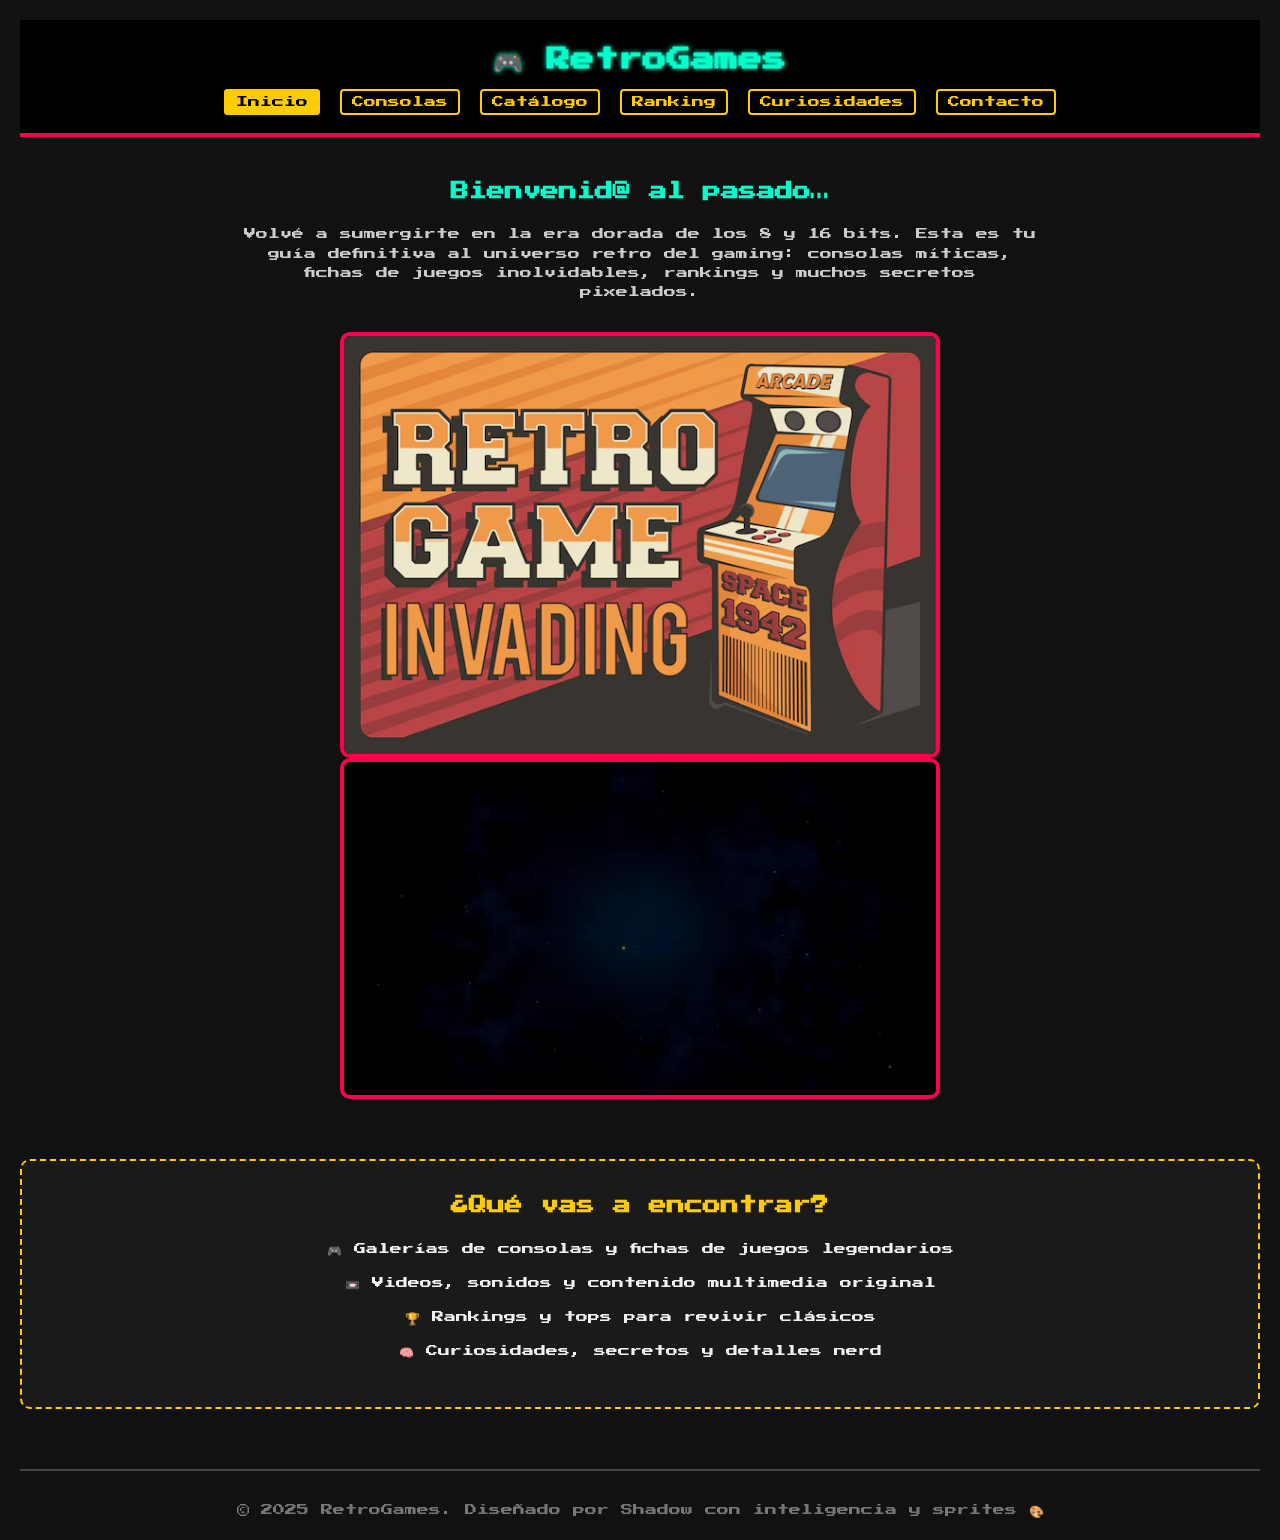
<file: Proyecto Final- juegos retro/index.html>
<!DOCTYPE html>
<html lang="es">
<head>
  <meta charset="UTF-8" />
  <meta name="viewport" content="width=device-width, initial-scale=1.0"/>
  <title>RetroGames – Catálogo de Videojuegos</title>
  <link rel="stylesheet" href="styles/main.css" />
  <link rel="preconnect" href="https://fonts.googleapis.com">
  <link href="https://fonts.googleapis.com/css2?family=Press+Start+2P&display=swap" rel="stylesheet">
</head>
<body>
  <!-- HEADER -->
  <header>
    <h1 class="titulo-retro">🎮 RetroGames</h1>
    <nav class="nav-principal">
      <ul>
        <li><a href="index.html" aria-current="page">Inicio</a></li>
        <li><a href="consolas.html">Consolas</a></li>
        <li><a href="catalogo.html">Catálogo</a></li>
        <li><a href="ranking.html">Ranking</a></li>
        <li><a href="curiosidades.html">Curiosidades</a></li>
        <li><a href="contacto.html">Contacto</a></li>
      </ul>
    </nav>
  </header>

  <!-- CONTENIDO PRINCIPAL -->
  <main>
    <section class="intro">
      <h2>Bienvenid@ al pasado…</h2>
      <p>
        Volvé a sumergirte en la era dorada de los 8 y 16 bits. Esta es tu guía definitiva al universo retro del gaming:
        consolas míticas, fichas de juegos inolvidables, rankings y muchos secretos pixelados.
      </p>
      <img src="assets/Banner con arte de videojuegos retro.avif" alt="Banner con arte de videojuegos retro" class="banner-home">
      <video class="banner-home" autoplay muted loop playsinline >
        <source src="assets/intro-sin-texto.mp4" type="video/mp4"/>
      </video>
    </section>
    <section class="galeria-preview">
      <h2>¿Qué vas a encontrar?</h2>
      <ul>
        <li>🎮 Galerías de consolas y fichas de juegos legendarios</li>
        <li>📼 Videos, sonidos y contenido multimedia original</li>
        <li>🏆 Rankings y tops para revivir clásicos</li>
        <li>🧠 Curiosidades, secretos y detalles nerd</li>
      </ul>
    </section>
  </main>

  <!-- FOOTER -->
  <footer>
    <p>&copy; 2025 RetroGames. Diseñado por Shadow con inteligencia y sprites 🎨</p>
  </footer>
</body>
</html>
</file>
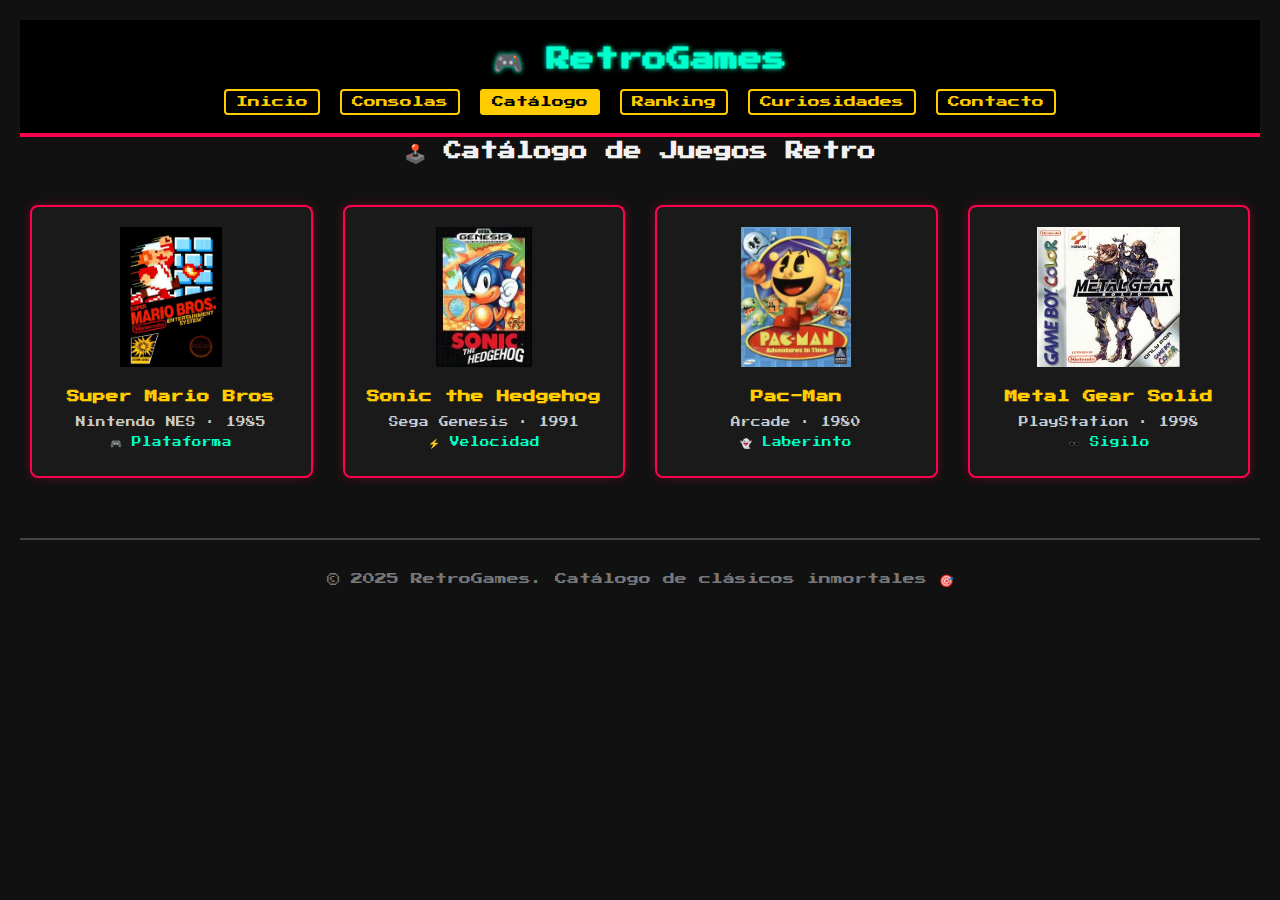
<file: Proyecto Final- juegos retro/catalogo.html>
<!DOCTYPE html>
<html lang="es">
<head>
  <meta charset="UTF-8" />
  <meta name="viewport" content="width=device-width, initial-scale=1.0"/>
  <title>Catálogo de Juegos – RetroGames</title>
  <link rel="stylesheet" href="styles/main.css" />
  <link href="https://fonts.googleapis.com/css2?family=Press+Start+2P&display=swap" rel="stylesheet" />
</head>
<body>
  <!-- HEADER -->
  <header>
    <h1 class="titulo-retro">🎮 RetroGames</h1>
    <nav class="nav-principal">
      <ul>
        <li><a href="index.html">Inicio</a></li>
        <li><a href="consolas.html">Consolas</a></li>
        <li><a href="catalogo.html" aria-current="page">Catálogo</a></li>
        <li><a href="ranking.html">Ranking</a></li>
        <li><a href="curiosidades.html">Curiosidades</a></li>
        <li><a href="contacto.html">Contacto</a></li>
      </ul>
    </nav>
  </header>

  <!-- CONTENIDO -->
  <main>
    <h2>🕹️ Catálogo de Juegos Retro</h2>

    <section class="catalogo-juegos">
      <article class="juego-card">
        <img src="assets/supermariobros.webp" alt="Super Mario Bros" />
        <h3>Super Mario Bros</h3>
        <p>Nintendo NES · 1985</p>
        <p class="genero">🎮 Plataforma</p>
      </article>

      <article class="juego-card">
        <img src="assets/sonicthehedgehog.webp" alt="Sonic the Hedgehog" />
        <h3>Sonic the Hedgehog</h3>
        <p>Sega Genesis · 1991</p>
        <p class="genero">⚡ Velocidad</p>
      </article>

      <article class="juego-card">
        <img src="assets/Pac-Man-.jpg" alt="Pac-Man" />
        <h3>Pac-Man</h3>
        <p>Arcade · 1980</p>
        <p class="genero">👻 Laberinto</p>
      </article>

      <article class="juego-card">
        <img src="assets/Metal-Gear-Solid-Game-Boy.jpg" alt="Metal Gear Solid" />
        <h3>Metal Gear Solid</h3>
        <p>PlayStation · 1998</p>
        <p class="genero">🕶️ Sigilo</p>
      </article>
    </section>
  </main>

  <!-- FOOTER -->
  <footer>
    <p>&copy; 2025 RetroGames. Catálogo de clásicos inmortales 🎯</p>
  </footer>
</body>
</html>
</file>
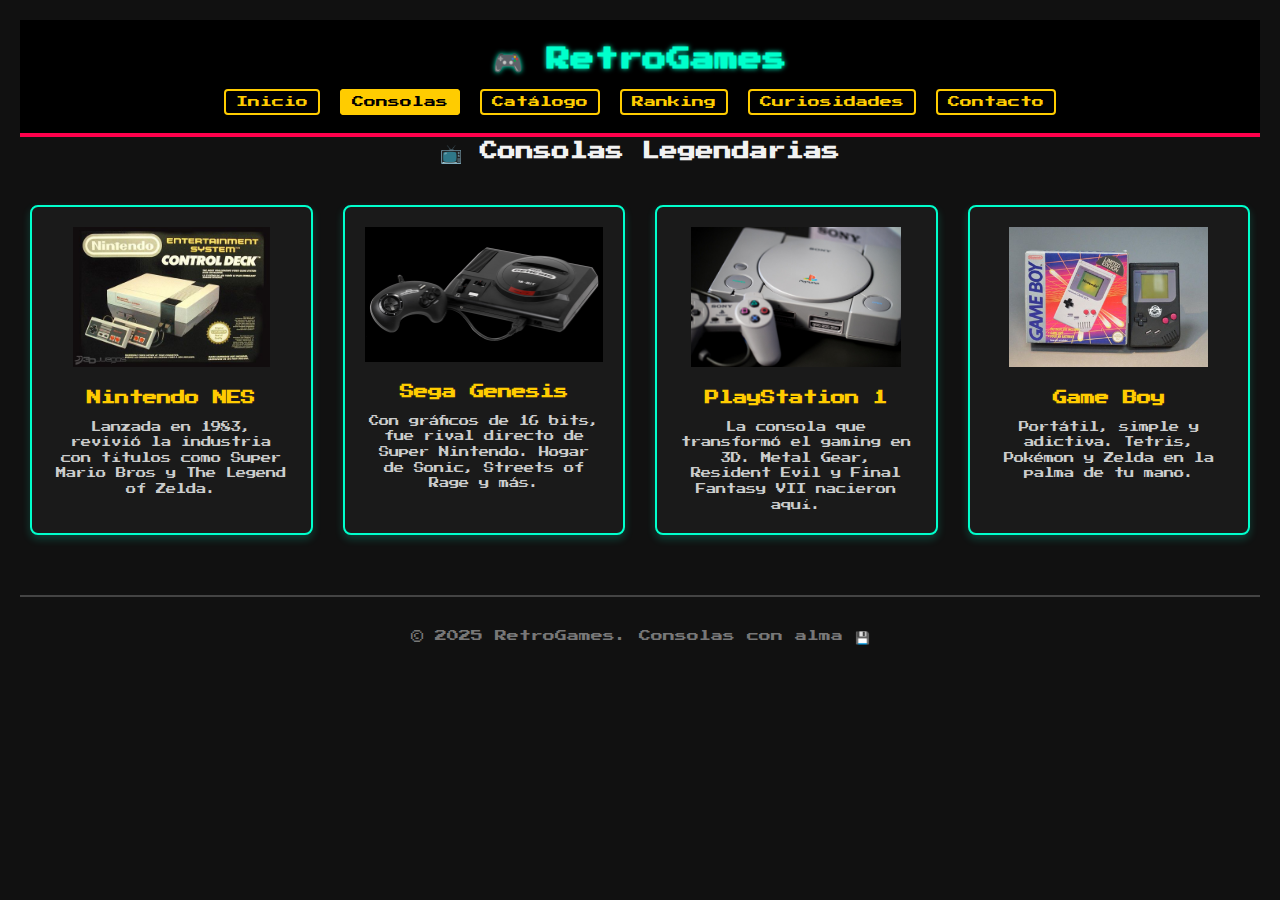
<file: Proyecto Final- juegos retro/consolas.html>
<!DOCTYPE html>
<html lang="es">
<head>
  <meta charset="UTF-8" />
  <meta name="viewport" content="width=device-width, initial-scale=1.0" />
  <title>Consolas Retro – RetroGames</title>
  <link rel="stylesheet" href="styles/main.css" />
  <link href="https://fonts.googleapis.com/css2?family=Press+Start+2P&display=swap" rel="stylesheet" />
</head>
<body>
  <!-- HEADER -->
  <header>
    <h1 class="titulo-retro">🎮 RetroGames</h1>
    <nav class="nav-principal">
      <ul>
        <li><a href="index.html">Inicio</a></li>
        <li><a href="consolas.html" aria-current="page">Consolas</a></li>
        <li><a href="catalogo.html">Catálogo</a></li>
        <li><a href="ranking.html">Ranking</a></li>
        <li><a href="curiosidades.html">Curiosidades</a></li>
        <li><a href="contacto.html">Contacto</a></li>
      </ul>
    </nav>
  </header>

  <!-- CONTENIDO -->
  <main>
    <h2>📺 Consolas Legendarias</h2>

    <section class="galeria-consolas">
      <article class="card-consola">
        <img src="assets/nintendo etertainment system.jpeg" alt="Nintendo Entertainment System" />
        <h3>Nintendo NES</h3>
        <p>Lanzada en 1983, revivió la industria con títulos como Super Mario Bros y The Legend of Zelda.</p>
      </article>

      <article class="card-consola">
        <img src="assets/sega-genecisR.jpeg" alt="Sega Genesis" />
        <h3>Sega Genesis</h3>
        <p>Con gráficos de 16 bits, fue rival directo de Super Nintendo. Hogar de Sonic, Streets of Rage y más.</p>
      </article>

      <article class="card-consola">
        <img src="assets/playstation-1.jpg" alt="Sony PlayStation" />
        <h3>PlayStation 1</h3>
        <p>La consola que transformó el gaming en 3D. Metal Gear, Resident Evil y Final Fantasy VII nacieron aquí.</p>
      </article>

      <article class="card-consola">
        <img src="assets/nintendo-gameboy.png" alt="Nintendo Game Boy" />
        <h3>Game Boy</h3>
        <p>Portátil, simple y adictiva. Tetris, Pokémon y Zelda en la palma de tu mano.</p>
      </article>
    </section>
  </main>

  <!-- FOOTER -->
  <footer>
    <p>&copy; 2025 RetroGames. Consolas con alma 💾</p>
  </footer>
</body>
</html>
</file>
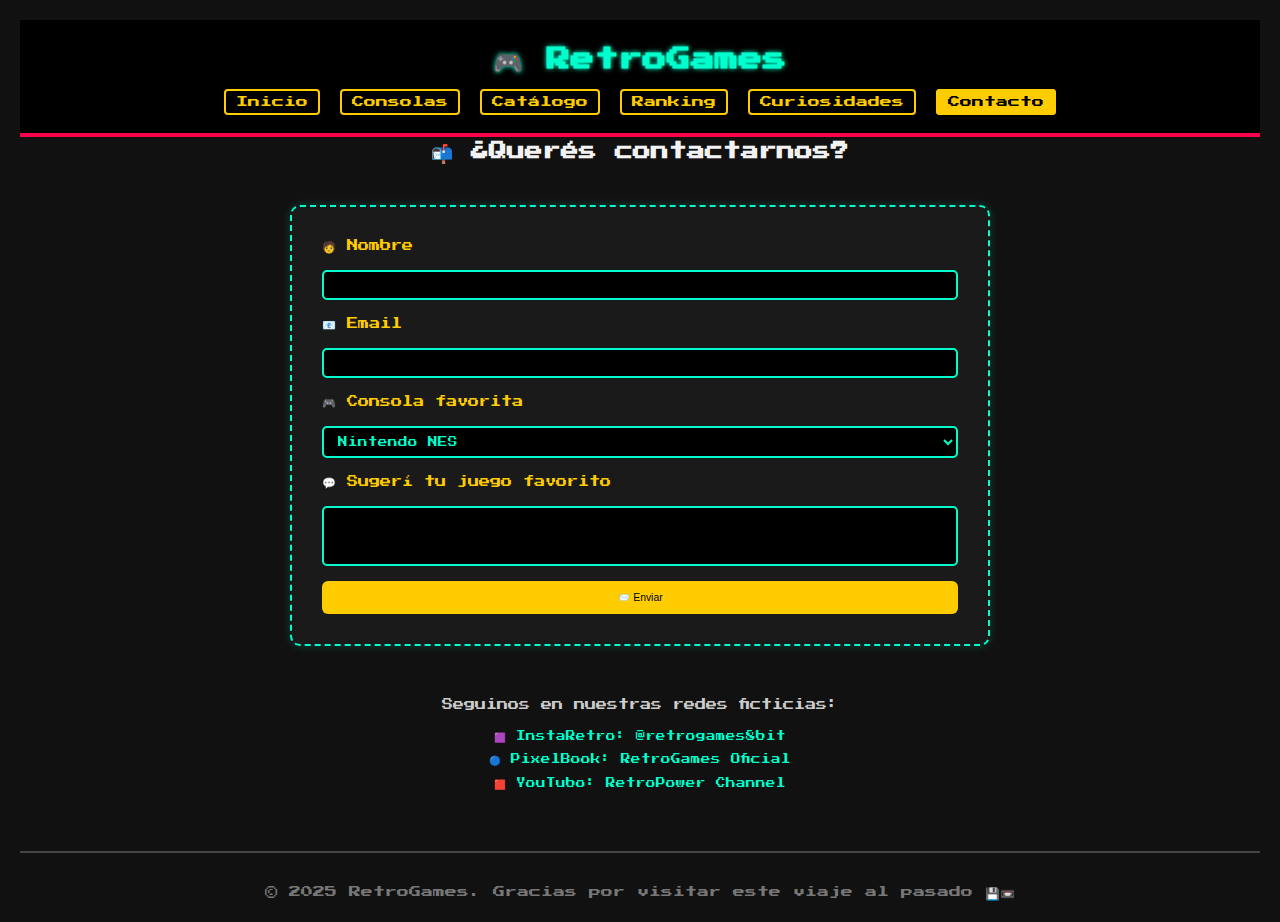
<file: Proyecto Final- juegos retro/contacto.html>
<!DOCTYPE html>
<html lang="es">
<head>
  <meta charset="UTF-8" />
  <meta name="viewport" content="width=device-width, initial-scale=1.0"/>
  <title>Contacto – RetroGames</title>
  <link rel="stylesheet" href="styles/main.css" />
  <link href="https://fonts.googleapis.com/css2?family=Press+Start+2P&display=swap" rel="stylesheet" />
</head>
<body>
  <!-- HEADER -->
  <header>
    <h1 class="titulo-retro">🎮 RetroGames</h1>
    <nav class="nav-principal">
      <ul>
        <li><a href="index.html">Inicio</a></li>
        <li><a href="consolas.html">Consolas</a></li>
        <li><a href="catalogo.html">Catálogo</a></li>
        <li><a href="ranking.html">Ranking</a></li>
        <li><a href="curiosidades.html">Curiosidades</a></li>
        <li><a href="contacto.html" aria-current="page">Contacto</a></li>
      </ul>
    </nav>
  </header>

  <!-- CONTENIDO -->
  <main>
    <h2>📬 ¿Querés contactarnos?</h2>

    <section class="formulario-retro">
      <form action="#" method="post">
        <label for="nombre">🧑 Nombre</label>
        <input type="text" id="nombre" name="nombre" required />

        <label for="email">📧 Email</label>
        <input type="email" id="email" name="email" required />

        <label for="consola">🎮 Consola favorita</label>
        <select id="consola" name="consola">
          <option>Nintendo NES</option>
          <option>Sega Genesis</option>
          <option>PlayStation 1</option>
          <option>Game Boy</option>
          <option>Arcade</option>
        </select>

        <label for="mensaje">💬 Sugerí tu juego favorito</label>
        <textarea id="mensaje" name="mensaje" rows="4" required></textarea>

        <button type="submit">📨 Enviar</button>
      </form>
    </section>

    <section class="redes-retro">
      <p>Seguinos en nuestras redes ficticias:</p>
      <ul>
        <li>🟪 InstaRetro: @retrogames8bit</li>
        <li>🔵 PixelBook: RetroGames Oficial</li>
        <li>🟥 YouTubo: RetroPower Channel</li>
      </ul>
    </section>
  </main>

  <!-- FOOTER -->
  <footer>
    <p>&copy; 2025 RetroGames. Gracias por visitar este viaje al pasado 💾📼</p>
  </footer>
</body>
</html>
</file>
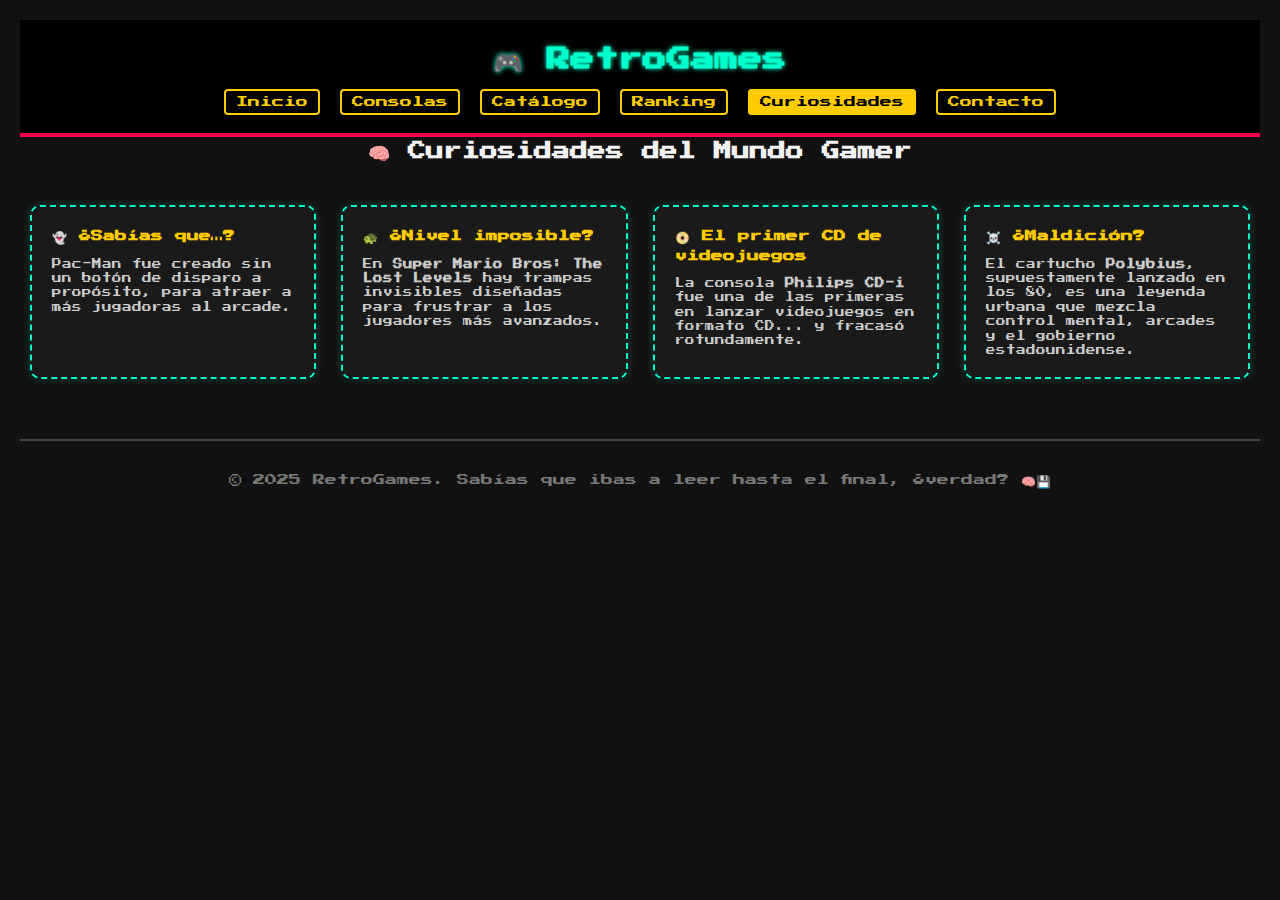
<file: Proyecto Final- juegos retro/curiosidades.html>
<!DOCTYPE html>
<html lang="es">
<head>
  <meta charset="UTF-8" />
  <meta name="viewport" content="width=device-width, initial-scale=1.0"/>
  <title>Curiosidades Gamer – RetroGames</title>
  <link rel="stylesheet" href="styles/main.css" />
  <link href="https://fonts.googleapis.com/css2?family=Press+Start+2P&display=swap" rel="stylesheet" />
</head>
<body>
  <!-- HEADER -->
  <header>
    <h1 class="titulo-retro">🎮 RetroGames</h1>
    <nav class="nav-principal">
      <ul>
        <li><a href="index.html">Inicio</a></li>
        <li><a href="consolas.html">Consolas</a></li>
        <li><a href="catalogo.html">Catálogo</a></li>
        <li><a href="ranking.html">Ranking</a></li>
        <li><a href="curiosidades.html" aria-current="page">Curiosidades</a></li>
        <li><a href="contacto.html">Contacto</a></li>
      </ul>
    </nav>
  </header>

  <!-- CONTENIDO -->
  <main>
    <h2>🧠 Curiosidades del Mundo Gamer</h2>

    <section class="curiosidades-grid">
      <article class="curiosidad">
        <h3>👻 ¿Sabías que…?</h3>
        <p>Pac-Man fue creado sin un botón de disparo a propósito, para atraer a más jugadoras al arcade.</p>
      </article>

      <article class="curiosidad">
        <h3>🐢 ¿Nivel imposible?</h3>
        <p>En <strong>Super Mario Bros: The Lost Levels</strong> hay trampas invisibles diseñadas para frustrar a los jugadores más avanzados.</p>
      </article>

      <article class="curiosidad">
        <h3>📀 El primer CD de videojuegos</h3>
        <p>La consola <strong>Philips CD-i</strong> fue una de las primeras en lanzar videojuegos en formato CD... y fracasó rotundamente.</p>
      </article>

      <article class="curiosidad">
        <h3>☠️ ¿Maldición?</h3>
        <p>El cartucho <strong>Polybius</strong>, supuestamente lanzado en los 80, es una leyenda urbana que mezcla control mental, arcades y el gobierno estadounidense.</p>
      </article>
    </section>
  </main>

  <!-- FOOTER -->
  <footer>
    <p>&copy; 2025 RetroGames. Sabías que ibas a leer hasta el final, ¿verdad? 🧠💾</p>
  </footer>
</body>
</html>
</file>
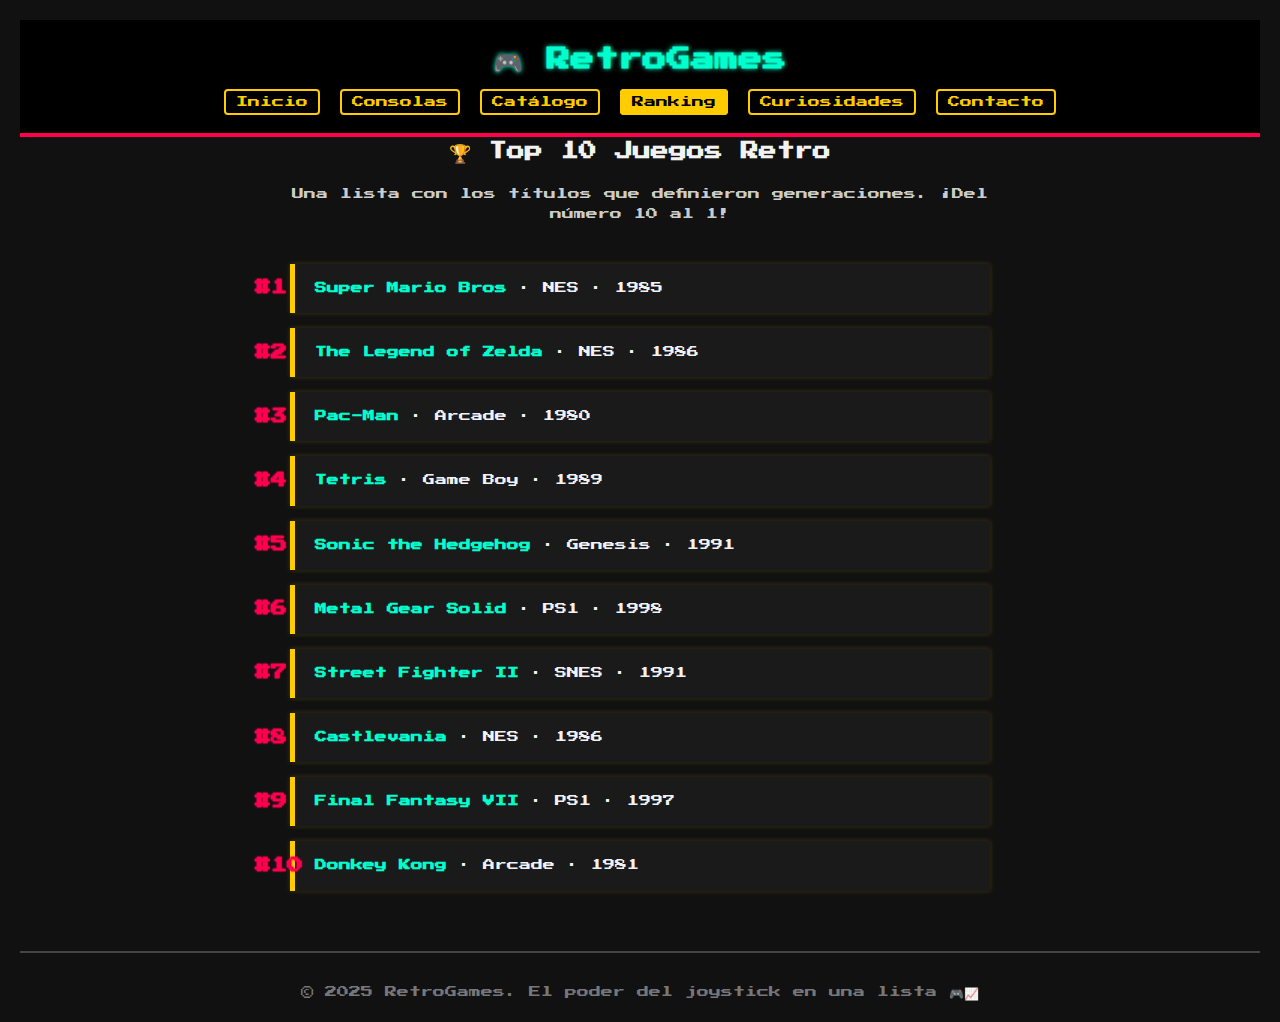
<file: Proyecto Final- juegos retro/ranking.html>
<!DOCTYPE html>
<html lang="es">
<head>
  <meta charset="UTF-8" />
  <meta name="viewport" content="width=device-width, initial-scale=1.0"/>
  <title>Ranking Retro – RetroGames</title>
  <link rel="stylesheet" href="styles/main.css" />
  <link href="https://fonts.googleapis.com/css2?family=Press+Start+2P&display=swap" rel="stylesheet" />
</head>
<body>
  <!-- HEADER -->
  <header>
    <h1 class="titulo-retro">🎮 RetroGames</h1>
    <nav class="nav-principal">
      <ul>
        <li><a href="index.html">Inicio</a></li>
        <li><a href="consolas.html">Consolas</a></li>
        <li><a href="catalogo.html">Catálogo</a></li>
        <li><a href="ranking.html" aria-current="page">Ranking</a></li>
        <li><a href="curiosidades.html">Curiosidades</a></li>
        <li><a href="contacto.html">Contacto</a></li>
      </ul>
    </nav>
  </header>

  <!-- CONTENIDO -->
  <main>
    <h2>🏆 Top 10 Juegos Retro</h2>
    <p class="ranking-intro">Una lista con los títulos que definieron generaciones. ¡Del número 10 al 1!</p>

    <ol class="ranking-lista">
      <li><strong>Super Mario Bros</strong> · NES · 1985</li>
      <li><strong>The Legend of Zelda</strong> · NES · 1986</li>
      <li><strong>Pac-Man</strong> · Arcade · 1980</li>
      <li><strong>Tetris</strong> · Game Boy · 1989</li>
      <li><strong>Sonic the Hedgehog</strong> · Genesis · 1991</li>
      <li><strong>Metal Gear Solid</strong> · PS1 · 1998</li>
      <li><strong>Street Fighter II</strong> · SNES · 1991</li>
      <li><strong>Castlevania</strong> · NES · 1986</li>
      <li><strong>Final Fantasy VII</strong> · PS1 · 1997</li>
      <li><strong>Donkey Kong</strong> · Arcade · 1981</li>
    </ol>
  </main>

  <!-- FOOTER -->
  <footer>
    <p>&copy; 2025 RetroGames. El poder del joystick en una lista 🎮📈</p>
  </footer>
</body>
</html>
</file>
<file: Proyecto Final- juegos retro/styles/main.css>
/* ----------------------------------
   RESET GLOBAL
---------------------------------- */
* {
  margin: 0;
  padding: 0;
  box-sizing: border-box;
}

body {
  background-color: #111;
  color: #f2f2f2;
  font-family: 'Press Start 2P', cursive;
  font-size: 12px;
  line-height: 1.6;
  text-align: center;
  padding: 20px;
}

/* ----------------------------------
   ENCABEZADO Y NAVEGACIÓN
---------------------------------- */
header {
  background-color: #000;
  padding: 20px;
  border-bottom: 4px solid #ff004c;
}

.titulo-retro {
  color: #00ffcc;
  text-shadow: 0 0 5px #00ffcc;
  font-size: 1.5rem;
  margin-bottom: 15px;
}

.nav-principal ul {
  list-style: none;
  display: flex;
  flex-wrap: wrap;
  justify-content: center;
  gap: 20px;
  padding: 0;
}

.nav-principal a {
  color: #ffcc00;
  text-decoration: none;
  padding: 5px 10px;
  border: 2px solid #ffcc00;
  border-radius: 4px;
  transition: background 0.2s ease;
}

.nav-principal a:hover,
.nav-principal a[aria-current="page"] {
  background: #ffcc00;
  color: #000;
}

/* ----------------------------------
   SECCIÓN INTRODUCCIÓN
---------------------------------- */
.intro {
  margin: 40px auto;
  max-width: 800px;
  text-align: center;
}

.intro h2 {
  color: #00ffcc;
  margin-bottom: 20px;
}

.intro p {
  color: #ccc;
  margin-bottom: 30px;
}

.banner-home {
  width: 100%;
  max-width: 600px;
  border: 4px solid #ff004c;
  border-radius: 10px;
  margin: 0 auto;
  display: block;
}

/* ----------------------------------
   SECCIÓN GALERÍA PREVIEW
---------------------------------- */
.galeria-preview {
  margin-top: 60px;
  background: #1a1a1a;
  padding: 30px;
  border-radius: 10px;
  border: 2px dashed #ffcc00;
}

.galeria-preview h2 {
  color: #ffcc00;
  margin-bottom: 20px;
}

.galeria-preview ul {
  list-style: none;
  padding: 0;
}

.galeria-preview li {
  margin-bottom: 15px;
  color: #f0f0f0;
}

/* ----------------------------------
   FOOTER
---------------------------------- */
footer {
  margin-top: 60px;
  padding-top: 30px;
  border-top: 2px solid #444;
  font-size: 0.75rem;
  color: #777;
}
/* ----------------------------------
   GALERÍA DE CONSOLAS
---------------------------------- */

.galeria-consolas {
  display: grid;
  grid-template-columns: repeat(auto-fit, minmax(220px, 1fr));
  gap: 30px;
  margin-top: 40px;
  padding: 0 10px;
}

.card-consola {
  background-color: #1a1a1a;
  border: 2px solid #00ffcc;
  border-radius: 8px;
  padding: 20px;
  text-align: center;
  box-shadow: 0 4px 8px rgba(0, 255, 204, 0.2);
  transition: transform 0.2s ease, box-shadow 0.2s ease;
}

.card-consola:hover {
  transform: scale(1.03);
  box-shadow: 0 6px 16px rgba(0, 255, 204, 0.3);
}

.card-consola img {
  width: 100%;
  height: auto;
  max-height: 140px;
  object-fit: contain;
  margin-bottom: 15px;
}

.card-consola h3 {
  color: #ffcc00;
  font-size: 0.9rem;
  margin-bottom: 10px;
}

.card-consola p {
  font-size: 0.65rem;
  color: #ccc;
  line-height: 1.5;
}

/* ----------------------------------
   CATÁLOGO DE JUEGOS
---------------------------------- */

.catalogo-juegos {
  display: grid;
  grid-template-columns: repeat(auto-fit, minmax(220px, 1fr));
  gap: 30px;
  margin-top: 40px;
  padding: 0 10px;
}

.juego-card {
  background-color: #1a1a1a;
  border: 2px solid #ff004c;
  border-radius: 8px;
  padding: 20px;
  text-align: center;
  box-shadow: 0 0 10px rgba(255, 0, 76, 0.3);
  transition: transform 0.2s ease, box-shadow 0.2s ease;
}

.juego-card:hover {
  transform: scale(1.03);
  box-shadow: 0 0 16px rgba(255, 0, 76, 0.5);
}

.juego-card img {
  width: 100%;
  height: auto;
  max-height: 140px;
  object-fit: contain;
  margin-bottom: 15px;
}

.juego-card h3 {
  font-size: 0.8rem;
  color: #ffcc00;
  margin-bottom: 8px;
}

.juego-card p {
  font-size: 0.6rem;
  color: #ccc;
  margin-bottom: 5px;
}

.juego-card .genero {
  font-size: 0.6rem;
  color: #00ffcc;
}

/* ----------------------------------
   RANKING DE JUEGOS
---------------------------------- */

.ranking-intro {
  margin-top: 20px;
  font-size: 0.75rem;
  color: #ccc;
  max-width: 700px;
  margin-left: auto;
  margin-right: auto;
  margin-bottom: 40px;
}

.ranking-lista {
  list-style: none;
  counter-reset: ranking;
  max-width: 700px;
  margin: 0 auto;
  padding: 0;
}

.ranking-lista li {
  counter-increment: ranking;
  background-color: #1a1a1a;
  border-left: 5px solid #ffcc00;
  margin-bottom: 15px;
  padding: 15px 20px;
  position: relative;
  text-align: left;
  box-shadow: 0 0 5px rgba(255, 204, 0, 0.2);
}

.ranking-lista li::before {
  content: "#" counter(ranking);
  position: absolute;
  top: 50%;
  left: -40px;
  transform: translateY(-50%);
  font-size: 1rem;
  font-weight: bold;
  color: #ff004c;
  text-shadow: 0 0 2px #ff004c;
}

.ranking-lista strong {
  color: #00ffcc;
}

/* ----------------------------------
   CURIOSIDADES RETRO
---------------------------------- */

.curiosidades-grid {
  display: grid;
  grid-template-columns: repeat(auto-fit, minmax(240px, 1fr));
  gap: 25px;
  margin-top: 40px;
  padding: 0 10px;
}

.curiosidad {
  background-color: #1a1a1a;
  border: 2px dashed #00ffcc;
  border-radius: 10px;
  padding: 20px;
  text-align: left;
  box-shadow: 0 0 8px rgba(0, 255, 204, 0.2);
  transition: transform 0.2s ease, background-color 0.2s ease;
}

.curiosidad:hover {
  transform: translateY(-5px);
  background-color: #222;
  box-shadow: 0 0 12px rgba(0, 255, 204, 0.35);
}

.curiosidad h3 {
  font-size: 0.75rem;
  color: #ffcc00;
  margin-bottom: 10px;
}

.curiosidad p {
  font-size: 0.6rem;
  color: #ccc;
  line-height: 1.5;
}

/* ----------------------------------
   FORMULARIO DE CONTACTO RETRO
---------------------------------- */

.formulario-retro {
  max-width: 700px;
  margin: 40px auto;
  padding: 30px;
  background-color: #1a1a1a;
  border: 2px dashed #00ffcc;
  border-radius: 10px;
  box-shadow: 0 0 8px rgba(0, 255, 204, 0.2);
  text-align: left;
}

.formulario-retro form {
  display: flex;
  flex-direction: column;
  gap: 15px;
}

.formulario-retro label {
  font-size: 0.7rem;
  color: #ffcc00;
}

.formulario-retro input,
.formulario-retro select,
.formulario-retro textarea {
  padding: 8px 10px;
  font-family: 'Press Start 2P', cursive;
  font-size: 0.6rem;
  background-color: #000;
  color: #00ffcc;
  border: 2px solid #00ffcc;
  border-radius: 5px;
  resize: none;
}

.formulario-retro input:focus,
.formulario-retro textarea:focus,
.formulario-retro select:focus {
  outline: none;
  border-color: #ff004c;
  box-shadow: 0 0 6px #ff004c;
}

.formulario-retro button {
  font-size: 0.65rem;
  padding: 10px;
  border: none;
  border-radius: 6px;
  background-color: #ffcc00;
  color: #000;
  cursor: pointer;
  transition: background 0.2s ease, transform 0.2s ease;
}

.formulario-retro button:hover {
  background-color: #ff004c;
  color: #fff;
  transform: scale(1.05);
}

/* ----------------------------------
   REDES SOCIALES FALSAS
---------------------------------- */

.redes-retro {
  margin-top: 50px;
  text-align: center;
}

.redes-retro p {
  font-size: 0.7rem;
  margin-bottom: 15px;
  color: #ccc;
}

.redes-retro ul {
  list-style: none;
  padding: 0;
}

.redes-retro li {
  font-size: 0.6rem;
  margin-bottom: 8px;
  color: #00ffcc;
}
</file>
